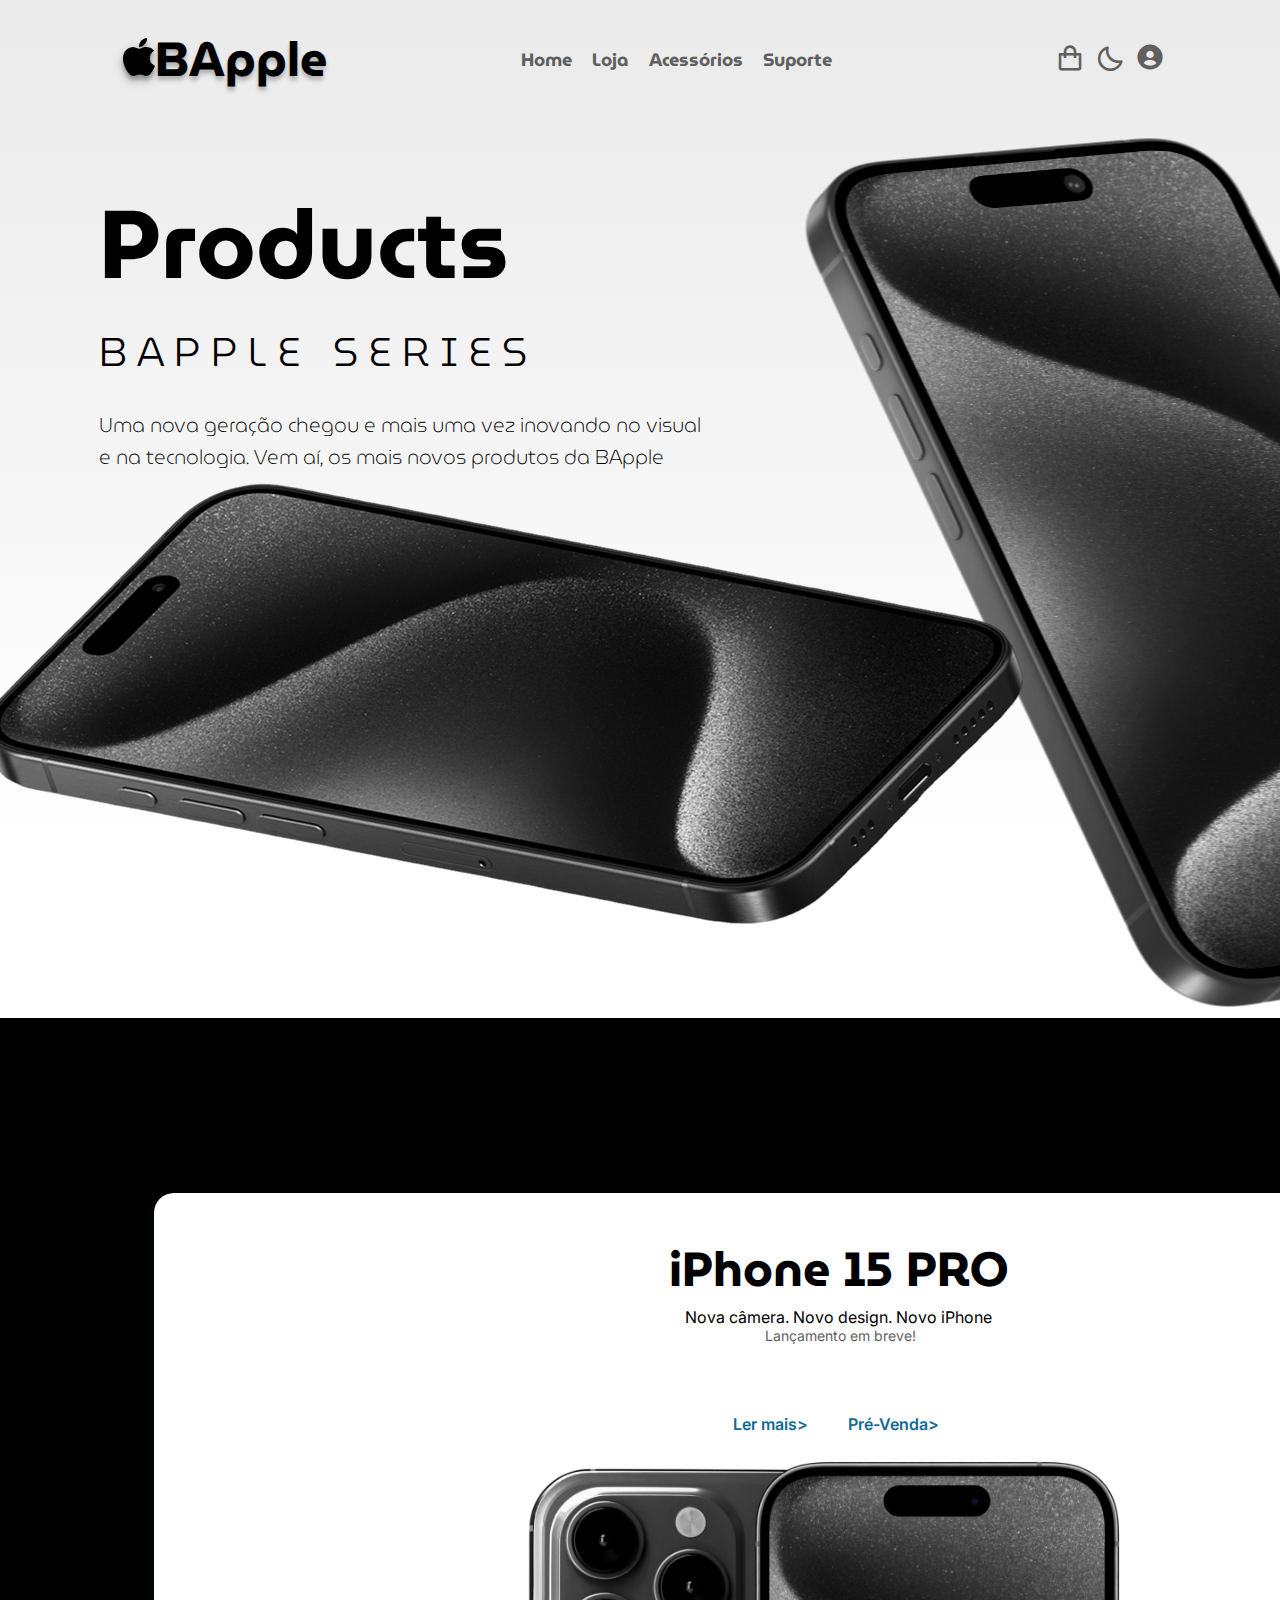
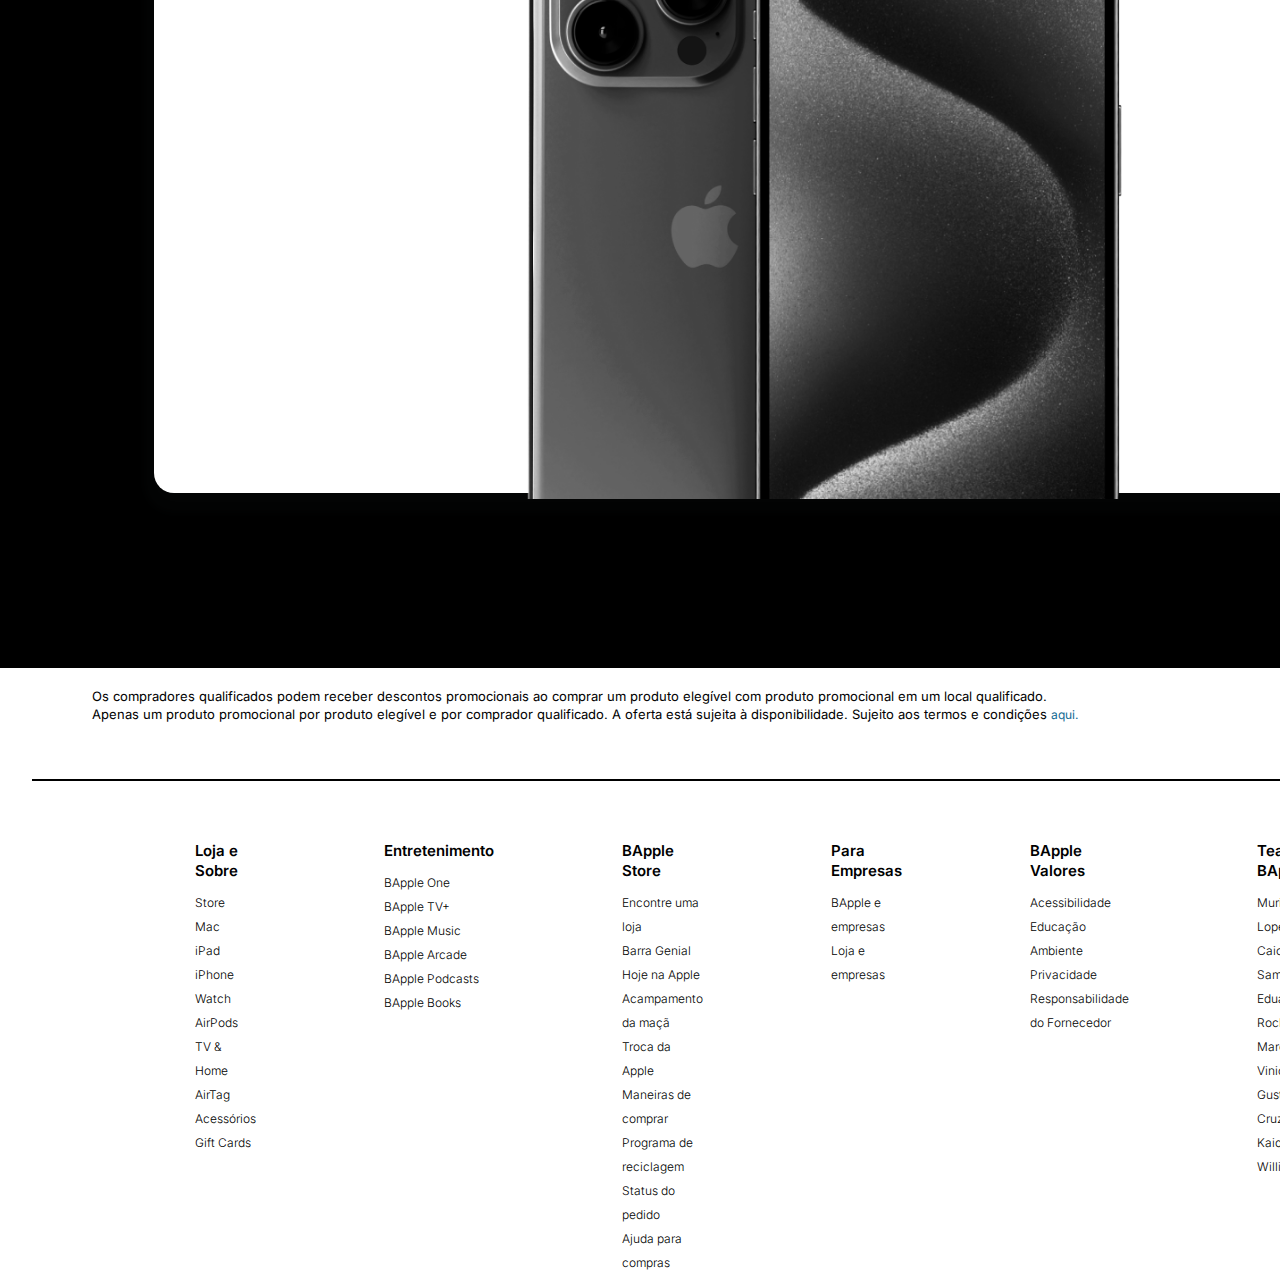
<file: index.html>
<!DOCTYPE html>
<html lang="pt-br">

<head>
    <meta charset="UTF-8">
    <meta name="viewport" content="width=device-width, initial-scale=1.0">
    <link rel="stylesheet" href="style.css">

    <link rel="preconnect" href="https://fonts.googleapis.com">
    <link rel="preconnect" href="https://fonts.gstatic.com" crossorigin>
    <link
        href="https://fonts.googleapis.com/css2?family=Inter:wght@400;500;600;700;800;900&family=MuseoModerno:wght@200;300;400;500;600;700;800;900&family=Poppins:ital,wght@0,400;0,500;0,600;0,700;0,800;0,900;1,400;1,500;1,600;1,700;1,800;1,900&family=Roboto:ital,wght@0,300;0,400;0,500;0,700;0,900;1,300;1,400;1,500;1,700;1,900&display=swap"
        rel="stylesheet">

    <link rel="stylesheet" href="https://cdn.jsdelivr.net/npm/boxicons@latest/css/boxicons.min.css">

    <link rel="stylesheet" href="https://unpkg.com/boxicons@latest/css/boxicons.min.css">

    <title>iPhone Shop</title>
</head>

<body>

    <header>
        <a href="#" class="logo"><i class='bx bxl-apple'></i>BApple</a>

        <ul class="Links">

            <li> <a href="#" class="active">Home</a></li>
            <li><a href="loja.html">Loja</a></li>
            <li><a href="#">Acessórios</a></li>
            <li><a href="#">Suporte</a></li>

        </ul>

        <div class="comprar-agora">
            <div class="bx bx-shopping-bag" id="bag-icon">
                <a href="#"></a>
            </div>

            <div class="bx bx-menu" id="menu-icon"></div>
            <div class="bx bx-moon" id="darkmode"></div>
            <button onclick="document.getElementById('id01').style.display='block'" style="width:auto;">
                <div class="bx bxs-user-circle" id="user">
                    <a href="#"></a>
                </div>
        </div>


    </header>



    <div id="id01" class="modal">

        <form class="modal-content animate" action="/action_page.php" method="post">
            <div class="imgcontainer">
                <span onclick="document.getElementById('id01').style.display='none'" class="close"
                    title="Close Modal">&times;</span>
            </div>
            <div class="titulo">
                <h1>Inicie sessão para finalizar a compra com rapidez.</h1>

                <div class="bloco">
                    <p class="titulo1">Iniciar sessão </p>
                    <input type="text" placeholder="E-mail ou número de telefone" id="login">

                    <input type="password" placeholder="Insira sua senha" id="senha">
                    <input type="submit" value="Entrar" onclick="logar(); return false">
                    <div class="linha"></div>
                </div>

            </div>

        </form>
    </div>


    <section class="hero">
        <div class="hero-text">
            <h1>Products</h1>
            <h4>B A P P L E &nbsp; S E R I E S</h4><br>
            <p>Uma nova geração chegou e mais uma vez inovando no visual e na tecnologia. Vem aí, os mais novos produtos
                da BApple</p>
        </div>

        <div class="hero-img">
            <img src="iphone1 2.png">
        </div>
        <div class="hero-img2">
            <img src="Sem Título-2.png" alt="">

        </div>

    </section>


    <section class="iphone15">
        <div class="box">
            <h1>iPhone 15 PRO</h1>
            <h2>Nova câmera. Novo design. Novo iPhone</h2>
            <h3>Lançamento em breve!</h3>
            <div class="informacao">
                <a href="#"><button>Ler mais> </button></a>
                <a href="#"><button>Pré-Venda> </button></a>
            </div>
            <img src="Iphone_Front.png" alt="">
        </div>
        <div class="release-container">
            <p>
                R E L E A S E S
            </p>
        </div>


    </section>

    <script src="script.js"></script>

    <footer>
        <div class="Footer-container">
            <p>Os compradores qualificados podem receber descontos promocionais ao comprar um produto elegível com
                produto promocional em um local qualificado.
                <br>Apenas um produto promocional por produto elegível e por comprador qualificado. A oferta está
                sujeita à disponibilidade. Sujeito aos termos e condições <span class="aqui">aqui.</span>
            </p>

            <div class="linha"></div>

        </div>

        <div class="Footer-infos">
            <div class="categoria-footer">
                <h1>Loja e Sobre</h1>
                <a href="#">Store</a>
                <a href="#">Mac</a>
                <a href="#">iPad</a>
                <a href="#">iPhone</a>
                <a href="#">Watch</a>
                <a href="#">AirPods</a>
                <a href="#">TV & Home</a>
                <a href="#">AirTag</a>
                <a href="#">Acessórios</a>
                <a href="#">Gift Cards</a>
            </div>

            <div class="categoria-footer">
                <h1>Entretenimento</h1>
                <a href="#">BApple One</a>
                <a href="#">BApple TV+</a>
                <a href="#">BApple Music</a>
                <a href="#">BApple Arcade</a>
                <a href="#">BApple Podcasts</a>
                <a href="#">BApple Books</a>
            </div>

            <div class="categoria-footer">
                <h1>BApple Store</h1>
                <a href="#">Encontre uma loja</a>
                <a href="#">Barra Genial</a>
                <a href="#">Hoje na Apple</a>
                <a href="#">Acampamento da maçã</a>
                <a href="#">Troca da Apple</a>
                <a href="#">Maneiras de comprar</a>
                <a href="#">Programa de reciclagem</a>
                <a href="#">Status do pedido</a>
                <a href="#">Ajuda para compras</a>
            </div>

            <div class="categoria-footer">
                <h1>Para Empresas</h1>
                <a href="#">BApple e empresas</a>
                <a href="#">Loja e empresas</a>
            </div>

            <div class="categoria-footer">
                <h1>BApple Valores</h1>
                <a href="#">Acessibilidade</a>
                <a href="#">Educação</a>
                <a href="#">Ambiente</a>
                <a href="#">Privacidade</a>
                <a href="#">Responsabilidade do Fornecedor</a>
            </div>

            <div class="categoria-footer">
                <h1>Team BApple</h1>
                <a href="#">Murilo Lopes</a>
                <a href="#">Caio Sampaio</a>
                <a href="#">Eduardo Rocha</a>
                <a href="#">Marcos Vinicius</a>
                <a href="#">Gustavo Cruz</a>
                <a href="#">Kaique William</a>
            </div>


        </div>
    </footer>
</body>

</html>
</file>
<file: style.css>
* {
    margin: 0;
    padding: 0;
    box-sizing: border-box;
    text-decoration: none;
    list-style: none;
    font-family: 'MuseoModerno', cursive;
}

:root {
    --text-color: #000000;
    --nav-text: #606060;
    --second-color: #fff;
    --big-font: 4.5rem;
    --p-font: 1rem;
    --textbox-color: #ffffff;
}

body {
    background: linear-gradient(0deg, #FFF 70.42%, #DFDFDF 115.64%, #E3E3E3 142.92%, #FFF 173.61%);
}

header {
    top: 0;
    right: 0;
    z-index: 1000;
    width: 100%;
    display: flex;
    align-items: center;
    justify-content: space-between;
    padding: 27px 9%;
    transition: ease all .55s;
}

.logo {
    display: flex;
    align-items: center;
    color: var(--text-color);
    width: 192px;
    height: 64px;
    top: 38px;
    left: 116px;
    flex-shrink: 0;
    text-shadow: 0px 4px 4px rgba(0, 0, 0, 0.25);
    font-family: MuseoModerno;
    font-size: 48px;
    font-style: normal;
    font-weight: 700;
    line-height: normal;
}

.logo i {
    color: var(--text-color);
    width: 40px;
    height: 50px;
    flex-shrink: 0;
    filter: drop-shadow(0px 4px 4px rgba(0, 0, 0, 0.25));
    width: 40px;
    height: 50px;
    top: 93px;
    left: 73px;
}

.Links {
    display: flex;
}

.Links a {
    font-family: MuseoModerno;
    color: var(--nav-text);
    font-size: 18px;
    font-style: normal;
    font-weight: 700;
    line-height: normal;
    margin: 0 10px;
    width: 52px;
    height: 58px;
    top: 57px;
    left: 515px;
    transition: all ease .55s;
}

.Links a:hover {
    color: var(--text-color)
}

.comprar-agora {
    display: flex;
    align-items: center;
}

.comprar-agora-responsivo {
    display: none;
}

.comprar-agora div {
    transition: all ease .55s;
    color: var(--nav-text);
}

.comprar-agora div:hover {
    color: var(--text-color);
}

#bag-icon {
    font-size: 30px;
    cursor: pointer;
    margin-left: 10px;
}

#user {
    font-size: 30px;
    cursor: pointer;
    margin-left: 10px;
}

button {
    background-color: transparent;
    border: none;
    cursor: pointer;
    width: 100%;
}

#menu-icon {
    font-size: 40px;
    cursor: pointer;
    z-index: 10001;
    margin: 15px;
    display: none;
}

#darkmode {
    font-size: 30px;
    cursor: pointer;
    margin-left: 10px;
}

section {
    padding: 11% 12%;
}

.hero {
    position: relative;
    width: 100%;
    height: 100vh;
    display: grid;
    grid-template-columns: repeat(1, 1fr);
    grid-template-rows: auto auto;
    bottom: 1px;
    right: 55px;
}

.hero-img {
    grid-column: 1/ 2;
    grid-row: 2 / 3;
    margin-left: 28%;
    margin-top: -30%;
}

.hero-img img {
    width: 950px;
    height: 898px;
    margin-left: 210px;
}

.hero-text h1 {
    font-size: 96px;
    font-weight: 700;
    font-style: normal;
    line-height: normal;
    color: var(--text-color);
    width: 25rem;
    height: 9.5rem;
    margin-top: -10vh;
}

.hero-text h4 {
    color: var(--text-color);
    font-size: 40px;
    font-style: normal;
    font-weight: 300;
    line-height: normal;
    width: 29rem;
    height: 4rem;
    top: 360px;
    left: 54px;
    width: 471px;
}

.hero-text p {
    width: 38rem;
    height: 4rem;
    top: 457px;
    left: 54px;
    font-size: 20px;
    font-style: normal;
    font-weight: 200;
    line-height: normal;
    color: var(--text-color);
}

.hero-text {

    grid-column: 1 / 2;
    grid-row: 1 / 2;
}

.hero-img2 {
    grid-column: 1 / 2;
    grid-row: 2 / 4;
    margin-top: -9.3rem;
    margin-left: -170px;
}

body.color {
    --text-color: #ffffff;
    background: linear-gradient(0deg, #000 51.7%, #353535 115.64%, #878787 142.92%, #2F2F2F 173.61%);
    --second-color: #000000;
    --textbox-color: black;
}

.iphone15 {
    background-color: var(--text-color);
    display: flex;
    align-items: center;
    justify-content: space-between;
}

.box {
    background-color: var(--textbox-color);
    width: 1400px;
    height: 900px;
    padding: 19px;
    border-radius: 20px;
    transition: all ease.55s;
    box-shadow: rgba(33, 35, 38, 0.1) 0px 10px 10px 10px;
}

.box:hover {
    transform: translateY(-5px) scale(1.1);
}

.box img {
    height: 41.40rem;
    flex-shrink: 0;
    margin-left: 22rem;
}

.box h1 {
    font-size: 48px;
    font-style: normal;
    font-weight: 700;
    line-height: normal;
    width: 339px;
    height: 76px;
    margin-left: 31rem;
    margin-top: 19px;
    color: var(--text-color)
}

.box h2 {
    font-family: Inter;
    font-size: 16px;
    font-style: normal;
    font-weight: 400;
    line-height: normal;
    margin-left: 32rem;
    color: var(--text-color);
}

.box h3 {
    color: #606060;
    font-family: Inter;
    font-size: 14px;
    font-style: normal;
    font-weight: 400;
    line-height: normal;
    margin-left: 37rem;
}

.informacao {
    display: flex;
    align-items: center;
    gap: 5%;
    margin-left: 35rem;
    margin-top: 5%;
}

.informacao button {
    color: #126993;
    font-family: Inter;
    font-size: 16px;
    font-style: normal;
    font-weight: 600;
    line-height: normal;
    background-color: transparent;
    border: none;
    cursor: pointer;
}

.informacao h5 {
    color: #126993;
    font-family: Inter;
    font-size: 16px;
    font-style: normal;
    font-weight: 600;
    line-height: normal;
}

.box p {
    font-size: 48px;
    font-style: normal;
    font-weight: 700;
    line-height: normal;
    width: 339px;
    height: 76px;
    margin-left: 31rem;
    margin-top: 19px;
    color: var(--text-color)
}

.release-container {
    margin-left: 4.4rem;
    margin-bottom: 1%;
    width: 58px;
}

.release-container p {
    font-family: MuseoModerno;
    font-size: 75px;
    font-weight: 600;
    line-height: 119px;
    color: var(--second-color);
    letter-spacing: 10px;
}

.Footer-container {
    display: flex;
    justify-content: flex-start;
    flex-wrap: wrap;
    gap: 1rem;
}

.Footer-container p {
    font-family: Inter;
    font-size: 13px;
    font-weight: 400;
    line-height: 18px;
    height: 30px;
    margin-left: 92px;
    margin-top: 19px;
    color: var(--text-color);
}

.linha {
    width: 100%;
    margin-left: 2rem;
    height: 2px;
    background-color: var(--text-color);
}

.Footer-infos {
    display: flex;
    justify-content: center;
    gap: 8rem;
    margin-top: 1%;
}

.categoria-footer a {
    font-family: Inter;
    font-size: 12px;
    font-weight: 300;
    line-height: 24px;
    background-color: transparent;
    border: none;
    color: var(--text-color);
    display: block;
}

.categoria-footer h1 {
    font-family: Inter;
    font-size: 15px;
    font-weight: 600;
    line-height: 20px;
    padding-bottom: 10px;
    color: var(--text-color);
}

.modal {
    display: none;
    position: fixed;
    z-index: 3;
    left: 0;
    top: 0;
    width: 100%;
    height: 100%;
    overflow: auto;
    background-color: rgb(0, 0, 0);
    background-color: rgba(0, 0, 0, 0.7);
    padding-top: 60px;
}

.modal-content {
    background-color: #fefefe;
    margin: auto;
    border: 1px solid #3D3D3D;
    width: 90%;
    height: 98%;
    border-radius: 20px;
}

.titulo h1 {
    position: relative;
    bottom: -20px;
    top: 70px;
}

.modal-content .titulo {
    color: #000;
    font-size: 15px;
    font-style: normal;
    font-weight: 400;
    line-height: normal;
    text-align: center;
}

.modal-content .titulo h1 {
    font-family: Inter;
}

.close {
    position: absolute;
    right: 25px;
    top: 0;
    color: #000;
    font-size: 35px;
    font-weight: bold;
}

.close:hover,
.close:focus {
    color: red;
    cursor: pointer;
}

.animate {
    -webkit-animation: animatezoom 0.8s;
    animation: animatezoom 0.8s
}

.imgcontainer {
    text-align: center;
    position: relative;
    margin-bottom: 10px;
}

.bloco {
    height: 701px;
    flex-shrink: 0;
    background-color: rgb(0, 0, 0);
    margin-top: 90px;
    border-radius: 20px;
}

.bloco .titulo1 {
    color: white;
    padding-top: 150px;
    font-family: MuseoModerno, cursive;
    font-weight: 200;
    line-height: 40px;
    font-size: 32px;
    text-align: center;
}

input {
    display: block;
    margin: 10px auto;
    width: 250px;
    height: 30px;
}

input[type=text] {
    background-color: transparent;
    color: white;
    width: 500px;
    height: 80px;
    border: 1px solid white;
    box-sizing: border-box;
    margin-top: 10px;
    border-radius: 15px;
    padding-left: 20px;
}

input[type=password] {
    background-color: transparent;
    color: white;
    width: 500px;
    height: 80px;
    border: 1px solid white;
    box-sizing: border-box;
    border-radius: 15px;
    margin-top: 20px;
    padding-left: 20px;
}

input[type=submit] {
    background-color: transparent;
    color: white;
    width: 200px;
    height: 40px;
    border: 1px solid white;
    box-sizing: border-box;
    border-radius: 20px;
    margin-top: 20px;
    font-weight: 200;
    cursor: pointer;
}

.bloco .linha {
    display: none;
    margin-left: 465px;
    margin-top: 30px;
    width: 370px;
    height: 1px;
    position: static;
    background-color: white;
}

.hero-img2 {
    margin-top: -90px;

}

.Footer-container span {
    color: #126993;
    font-family: Inter;
    font-size: 12px;
    font-style: normal;
    font-weight: 400;
    line-height: normal
}

@media only screen and (max-width: 1328px) {
    .iphone15 {
        width: 150%;
    }

    .Footer-infos {
        margin-left: 14em;
    }

    .Footer-container {
        height: 10em;
    }
}

@media only screen and (min-width: 778px) and (max-width: 900px) {


    #menu-icon {
        display: initial;


    }

    .Links {
        position: absolute;
        top: -70000px;
        left: 0;
        right: 0;
        display: flex;
        flex-direction: column;
        background: #000000;
        transition: all ease .55s;
        text-align: left;
        margin-top: -45em;
        margin-left: 5em;
        z-index: 4;
        width: 123%;
        height: 300%;

    }

    .Links a {
        color: #ffffff;
        font-size: 60px;
        font-weight: 400;
        margin: 0.8rem 1.8rem;
        display: block;
    }

    .Links.open {
        top: 100%;
    }

    .comprar-agora button {
        margin-top: 1vh;
    }

    :root {
        --cor-fundo: none;
        --second-color: #000000;
        flex-direction: row;
        overflow-x: hidden;
    }

    .iphone15 {
        background-color: var(--cor-fundo);
    }




    .comprar-agora {
        margin-left: 77.5vh;
        flex-direction: row-reverse;


    }


    .hero-text h1 {
        font-size: 13.5rem;
        margin-left: 9%;
        margin-top: 1vh;
    }

    .hero-text h4 {
        font-size: 5.6em;
        white-space: nowrap;
        margin-left: 10%;
        margin-top: 11.5vh;
    }

    .hero-text p {
        font-size: 1.25em;
        margin-left: 40%;
        margin-top: 5vh;

    }

    .hero-img img {
        width: 281%;
        height: auto;
        margin-left: -40vh;
        margin-top: 23vh;
        position: relative;
        z-index: 2;
    }

    .hero-img2 img {
        width: 157%;
        height: auto;
        margin-left: 125px;
        margin-top: 132vh;
        position: relative;
        transform: rotate(18deg);
        z-index: 1;
    }

    section {
        height: 480vh;
    }

    #bag-icon {
        display: none;
    }

    body.color {
        --second-color: #fff;
    }

    .release-container {
        margin-left: -120vh;
        margin-top: -130vh;
        display: flex;
        flex-direction: row;

    }

    .release-container p {
        display: flex;
        white-space: nowrap;
        text-align: center;
        margin-left: -100vh;

    }

    .box {
        width: 100%;
        background-color: #ffffff;
        height: 50%;
        margin-top: 115vh;
        max-width: 170%;
    }

    .box h1 {
        color: #000000;
        font-size: 6rem;
        white-space: nowrap;
        height: 30vh;
        width: 30vh;
        margin-left: 21vh;
    }

    .box h2 {
        color: #000000;
        white-space: nowrap;
        font-size: 2.1rem;
        height: 8vh;
        width: 8vh;
        margin-top: -17vh;
        margin-left: 22vh;
    }

    .box h3 {
        font-size: 1.8rem;
        white-space: nowrap;
        height: 3vh;
        width: 3vh;
        margin-top: -3vh;
        margin-left: 42vh;
    }

    .informacao {
        margin-left: 45vh;
    }

    .informacao .button {
        margin-left: 3vh;
    }

    .informacao button {

        font-size: 4.5vh;
        white-space: nowrap;

        width: 24vh;
        margin-left: -12vh;
        margin-right: 12vh;
    }

    .box img {
        margin-left: auto;
        width: 68rem;
        height: 101.5rem;
    }

    .Footer-container {
        margin: 0;
        margin-top: -40vh;
        height: 240%;
        width: 60rem;
    }

    .Footer-container p {

        width: 3000em;
        height: 240%;
        font-size: 2.8vh;
        line-height: 4vh;
    }

    .Footer-infos {
        width: 70rem;
        gap: 2rem;
        margin: 3vh;
        margin-left: -3vh;
    }

    .linha {
        margin-right: -20rem;
        margin-left: 4rem;
        height: 2px;
        background-color: var(--text-color);
    }
}

@media only screen and (min-width: 750px) and (max-width: 777px) {
    #menu-icon {
        display: initial;


    }

    .Links {
        position: absolute;
        top: -70000px;
        left: 0;
        right: 0;
        display: flex;
        flex-direction: column;
        background: #000000;
        transition: all ease .55s;
        text-align: left;
        margin-top: -45em;
        margin-left: 5em;
        z-index: 4;
        width: 130%;
        height: 500%;
    }

    .Links a {
        color: #ffffff;
        font-size: 60px;
        font-weight: 400;
        margin: 0.8rem 1.8rem;
        display: block;
    }

    .Links.open {
        top: 100%;
    }

    .comprar-agora button {
        margin-top: 1vh;
    }

    :root {
        --cor-fundo: none;
        --second-color: #000000;
        flex-direction: row;
        overflow-x: hidden;
    }

    .iphone15 {
        background-color: var(--cor-fundo);
    }

    .comprar-agora {
        margin-left: 77.5vh;
        flex-direction: row-reverse;

    }

    .bloco {
        height: 800px;
    }

    .bloco .titulo1 {
        font-size: 35px;
    }

    input[type=text] {
        height: 82px;
        font-size: 16px;
    }

    input[type=password] {
        height: 82px;
        font-size: 16px;
    }

    input[type=submit] {
        width: 210px;
        height: 45px;
        font-size: 16px;
    }

    .hero-text h1 {
        font-size: 13.5rem;
        margin-left: 9%;
        margin-top: 1vh;
    }

    .hero-text h4 {
        font-size: 5.6em;
        white-space: nowrap;
        margin-left: 10%;
        margin-top: 11.5vh;
    }

    .hero-text p {
        font-size: 1.25em;

        margin-left: 40%;
        margin-top: 5vh;

    }

    .hero-img img {
        width: 281%;
        height: auto;
        margin-left: -40vh;
        margin-top: 23vh;
        position: relative;
        z-index: 2;
    }

    .hero-img2 img {
        width: 157%;
        height: auto;
        margin-left: 125px;
        margin-top: 132vh;
        position: relative;
        transform: rotate(18deg);
        z-index: 1;
    }

    section {
        height: 480vh;
    }

    #bag-icon {
        display: none;

    }

    body.color {
        --second-color: #fff;
    }

    .release-container {
        margin-left: -120vh;
        margin-top: -130vh;
        display: flex;
        flex-direction: row;

    }

    .release-container p {
        display: flex;
        white-space: nowrap;
        text-align: center;
        margin-left: -85vh;

    }

    .box {
        width: 105%;
        background-color: #ffffff;
        height: 50%;
        margin-top: 115vh;
        max-width: 170%;
    }

    .box h1 {
        color: #000000;
        font-size: 6rem;
        white-space: nowrap;
        height: 30vh;
        width: 30vh;
        margin-left: 21vh;
    }

    .box h2 {
        color: #000000;
        white-space: nowrap;
        font-size: 2.1rem;
        height: 8vh;
        width: 8vh;
        margin-top: -17vh;
        margin-left: 22vh;
    }

    .box h3 {
        font-size: 1.8rem;
        white-space: nowrap;
        height: 3vh;
        width: 3vh;
        margin-top: -3vh;
        margin-left: 42vh;
    }

    .informacao {
        margin-left: 45vh;
    }

    .informacao .button {
        margin-left: 3vh;
    }

    .informacao button {

        font-size: 4.5vh;
        white-space: nowrap;

        width: 24vh;
        margin-left: -12vh;
        margin-right: 12vh;
    }

    .box img {
        margin-left: auto;
        width: 68rem;
        height: 101.5rem;
    }

    .Footer-container {
        margin: 0;
        margin-top: -40vh;
        height: 240%;
        width: 60rem;
    }

    .Footer-container p {

        width: 3000em;
        height: 240%;
        font-size: 2.8vh;
        line-height: 4vh;
    }

    .Footer-infos {
        width: 70rem;
        gap: 2rem;
        margin: 3vh;
        margin-left: -3vh;
    }

    .linha {
        margin-right: -20rem;
        margin-left: 4rem;
        height: 2px;
        background-color: var(--text-color);
    }
}

@media only screen and (min-width: 720px) and (max-width: 749px) {
    #menu-icon {
        display: initial;


    }

    .Links {
        position: absolute;
        top: -70000px;
        left: 0;
        right: 0;
        display: flex;
        flex-direction: column;
        background: #000000;
        transition: all ease .55s;
        text-align: left;
        margin-top: -45em;
        margin-left: 5em;
        z-index: 4;
        width: 140%;
        height: 500%;
    }

    .Links a {
        color: #ffffff;
        font-size: 60px;
        font-weight: 400;
        margin: 0.8rem 1.8rem;
        display: block;
    }

    .Links.open {
        top: 100%;
    }

    .comprar-agora button {
        margin-top: 1vh;

    }

    :root {
        --cor-fundo: none;
        --second-color: #000000;
        flex-direction: row;
        overflow-x: hidden;
    }

    .iphone15 {
        background-color: var(--cor-fundo);
    }

    .comprar-agora {
        margin-left: 77.5vh;

        flex-direction: row-reverse;


    }

    .bloco {
        height: 805px;
    }

    .bloco .titulo1 {
        font-size: 38px;
    }

    input[type=text] {
        height: 82px;
        font-size: 18px;
    }

    input[type=password] {
        height: 82px;
        font-size: 18px;
    }

    input[type=submit] {
        width: 210px;
        height: 45px;
        font-size: 18px;
    }

    .hero-text h1 {
        font-size: 13.5rem;

        margin-left: 9%;
        margin-top: 1vh;
    }

    .hero-text h4 {
        font-size: 5.6em;

        white-space: nowrap;
        margin-left: 10%;
        margin-top: 11.5vh;
    }

    .hero-text p {
        font-size: 1.25em;
        margin-left: 40%;
        margin-top: 5vh;

    }

    .hero-img img {
        width: 281%;
        height: auto;
        margin-left: -40vh;
        margin-top: 23vh;
        position: relative;
        z-index: 2;
    }

    .hero-img2 img {
        width: 157%;
        height: auto;
        margin-left: 125px;
        margin-top: 132vh;
        position: relative;
        transform: rotate(18deg);
        z-index: 1;
    }

    section {
        height: 480vh;
    }

    #bag-icon {
        display: none;

    }

    body.color {
        --second-color: #fff;
    }

    .release-container {
        margin-left: -120vh;
        margin-top: -130vh;
        display: flex;
        flex-direction: row;

    }

    .release-container p {
        display: flex;
        white-space: nowrap;
        text-align: center;
        margin-left: -80vh;

    }

    .box {
        width: 110%;
        background-color: #ffffff;
        height: 50%;
        margin-top: 115vh;
        max-width: 170%;
    }

    .box h1 {
        color: #000000;
        font-size: 6rem;
        white-space: nowrap;
        height: 30vh;
        width: 30vh;
        margin-left: 21vh;
    }

    .box h2 {
        color: #000000;
        white-space: nowrap;
        font-size: 2.1rem;
        height: 8vh;
        width: 8vh;
        margin-top: -17vh;
        margin-left: 22vh;
    }

    .box h3 {
        font-size: 1.8rem;
        white-space: nowrap;
        height: 3vh;
        width: 3vh;
        margin-top: -3vh;
        margin-left: 42vh;
    }

    .informacao {
        margin-left: 45vh;
    }

    .informacao .button {
        margin-left: 3vh;
    }

    .informacao button {

        font-size: 4.5vh;
        white-space: nowrap;

        width: 24vh;
        margin-left: -12vh;
        margin-right: 12vh;
    }

    .box img {
        margin-left: auto;
        width: 68rem;
        height: 101.5rem;
    }

    .Footer-container {
        margin: 0;
        margin-top: -40vh;
        height: 240%;
        width: 60rem;
    }

    .Footer-container p {

        width: 3000em;
        height: 240%;
        font-size: 2.8vh;
        line-height: 4vh;
    }

    .Footer-infos {
        width: 70rem;
        gap: 2rem;
        margin: 3vh;
        margin-left: -3vh;
    }

    .linha {
        margin-right: -20rem;
        margin-left: 4rem;
        height: 2px;
        background-color: var(--text-color);
    }
}

@media only screen and (min-width: 700px) and (max-width: 719px) {
    #menu-icon {
        display: initial;


    }

    .Links {
        position: absolute;
        top: -70000px;
        left: 0;
        right: 0;
        display: flex;
        flex-direction: column;
        background: #000000;
        transition: all ease .55s;
        text-align: left;
        margin-top: -45em;
        margin-left: 5em;
        z-index: 4;
        width: 145%;
        height: 600%;

    }

    .Links a {
        color: #ffffff;
        font-size: 65px;
        font-weight: 400;
        margin: 0.8rem 1.8rem;
        display: block;
    }

    .Links.open {
        top: 100%;
    }

    .comprar-agora button {
        margin-top: 1vh;

    }

    :root {
        --cor-fundo: none;
        --second-color: #000000;
        flex-direction: row;
        overflow-x: hidden;
    }

    .iphone15 {
        background-color: var(--cor-fundo);
    }

    .comprar-agora {
        margin-left: 77.5vh;
        flex-direction: row-reverse;


    }


    .bloco {
        height: 808px;
    }

    .bloco .titulo1 {
        font-size: 41px;
    }

    input[type=text] {
        height: 84px;
        font-size: 20px;
    }

    input[type=password] {
        height: 84px;
        font-size: 20px;
    }

    input[type=submit] {
        width: 212px;
        height: 47px;
        font-size: 20px;
    }

    .hero-text h1 {
        font-size: 13.5rem;
        margin-left: 9%;
        margin-top: 1vh;
    }

    .hero-text h4 {
        font-size: 5.6em;
        white-space: nowrap;
        margin-left: 10%;
        margin-top: 11.5vh;
    }

    .hero-text p {
        font-size: 1.25em;
        margin-left: 40%;
        margin-top: 5vh;

    }

    .hero-img img {
        width: 281%;
        height: auto;
        margin-left: -40vh;
        margin-top: 23vh;
        position: relative;
        z-index: 2;
    }

    .hero-img2 img {
        width: 157%;
        height: auto;
        margin-left: 125px;
        margin-top: 132vh;
        position: relative;
        transform: rotate(18deg);
        z-index: 1;
    }

    section {
        height: 480vh;
    }

    #bag-icon {
        display: none;
    }

    body.color {
        --second-color: #fff;
    }

    .release-container {
        margin-left: -120vh;
        margin-top: -130vh;
        display: flex;
        flex-direction: row;

    }

    .release-container p {
        display: flex;
        white-space: nowrap;
        text-align: center;
        margin-left: -75vh;

    }

    .box {
        width: 115%;
        background-color: #ffffff;
        height: 50%;
        margin-top: 115vh;
        max-width: 190%;
    }

    .box h1 {
        color: #000000;
        font-size: 6rem;
        white-space: nowrap;
        height: 30vh;
        width: 30vh;
        margin-left: 21vh;
    }

    .box h2 {
        color: #000000;
        white-space: nowrap;
        font-size: 2.1rem;
        height: 8vh;
        width: 8vh;
        margin-top: -17vh;
        margin-left: 22vh;
    }

    .box h3 {
        font-size: 1.8rem;
        white-space: nowrap;
        height: 3vh;
        width: 3vh;
        margin-top: -3vh;
        margin-left: 42vh;
    }

    .informacao {
        margin-left: 45vh;
    }

    .informacao .button {
        margin-left: 3vh;
    }

    .informacao button {

        font-size: 4.5vh;
        white-space: nowrap;

        width: 24vh;
        margin-left: -12vh;
        margin-right: 12vh;
    }

    .box img {
        margin-left: auto;
        width: 68rem;
        height: 101.5rem;
    }

    .Footer-container {
        margin: 0;
        margin-top: -40vh;
        height: 240%;
        width: 60rem;
    }

    .Footer-container p {

        width: 3000em;
        height: 240%;
        font-size: 2.8vh;
        line-height: 4vh;
    }

    .Footer-infos {
        width: 70rem;
        gap: 2rem;
        margin: 3vh;
        margin-left: -3vh;
    }

    .linha {
        margin-right: -20rem;
        margin-left: 4rem;
        height: 2px;
        background-color: var(--text-color);
    }
}

@media only screen and (min-width: 675px) and (max-width: 699px) {
    #menu-icon {
        display: initial;


    }

    .Links {
        position: absolute;
        top: -70000px;
        left: 0;
        right: 0;
        display: flex;
        flex-direction: column;
        background: #000000;
        transition: all ease .55s;
        text-align: left;
        margin-top: -45em;
        margin-left: 5em;
        z-index: 4;
        width: 155%;
        height: 600%;
    }

    .Links a {
        color: #ffffff;
        font-size: 65px;
        font-weight: 400;
        margin: 0.8rem 1.8rem;
        display: block;
    }

    .Links.open {
        top: 100%;
    }

    .comprar-agora button {
        margin-top: 1vh;
    }

    :root {
        --cor-fundo: none;
        --second-color: #000000;
        flex-direction: row;
        overflow-x: hidden;
    }

    .iphone15 {
        background-color: var(--cor-fundo);
    }

    .comprar-agora {
        margin-left: 77.5vh;
        flex-direction: row-reverse;


    }

    .modal-content .titulo {
        font-size: 17px;
    }

    .bloco {
        height: 810px;
    }

    .bloco .titulo1 {
        font-size: 44px;
    }

    input[type=text] {
        height: 86px;
        font-size: 22px;
    }

    input[type=password] {
        height: 86px;
        font-size: 22px;
    }

    input[type=submit] {
        width: 214px;
        height: 49px;
        font-size: 22px;
    }

    .hero-text h1 {
        font-size: 13.5rem;
        margin-left: 9%;
        margin-top: 1vh;
    }

    .hero-text h4 {
        font-size: 5.6em;
        white-space: nowrap;
        margin-left: 10%;
        margin-top: 11.5vh;
    }

    .hero-text p {
        font-size: 1.25em;
        margin-left: 40%;
        margin-top: 5vh;

    }

    .hero-img img {
        width: 281%;
        height: auto;
        margin-left: -40vh;
        margin-top: 23vh;
        position: relative;
        z-index: 2;
    }

    .hero-img2 img {
        width: 157%;
        height: auto;
        margin-left: 125px;
        margin-top: 132vh;
        position: relative;
        transform: rotate(18deg);
        z-index: 1;
    }

    section {
        height: 480vh;
    }

    #bag-icon {
        display: none;
    }

    body.color {
        --second-color: #fff;
    }

    .release-container {
        margin-left: -120vh;
        margin-top: -130vh;
        display: flex;
        flex-direction: row;

    }

    .release-container p {
        display: flex;
        white-space: nowrap;
        text-align: center;
        margin-left: -70vh;

    }

    .box {
        width: 120%;
        background-color: #ffffff;
        height: 50%;
        margin-top: 115vh;
        max-width: 190%;
    }

    .box h1 {
        color: #000000;
        font-size: 6rem;
        white-space: nowrap;
        height: 30vh;
        width: 30vh;
        margin-left: 21vh;
    }

    .box h2 {
        color: #000000;
        white-space: nowrap;
        font-size: 2.1rem;
        height: 8vh;
        width: 8vh;
        margin-top: -17vh;
        margin-left: 22vh;
    }

    .box h3 {
        font-size: 1.8rem;
        white-space: nowrap;
        height: 3vh;
        width: 3vh;
        margin-top: -3vh;
        margin-left: 42vh;
    }

    .informacao {
        margin-left: 45vh;
    }

    .informacao .button {
        margin-left: 3vh;
    }

    .informacao button {

        font-size: 4.5vh;
        white-space: nowrap;

        width: 24vh;
        margin-left: -12vh;
        margin-right: 12vh;
    }

    .box img {
        margin-left: auto;
        width: 68rem;
        height: 101.5rem;
    }

    .Footer-container {
        margin: 0;
        margin-top: -40vh;
        height: 240%;
        width: 60rem;
    }

    .Footer-container p {

        width: 3000em;
        height: 240%;
        font-size: 2.8vh;
        line-height: 4vh;
    }

    .Footer-infos {
        width: 70rem;
        gap: 2rem;
        margin: 3vh;
        margin-left: -3vh;
    }

    .linha {
        margin-right: -20rem;
        margin-left: 4rem;
        height: 2px;
        background-color: var(--text-color);
    }
}

@media only screen and (min-width: 622px) and (max-width: 674px) {

    #menu-icon {
        display: initial;


    }

    .Links {
        position: absolute;
        top: -70000px;
        left: 0;
        right: 0;
        display: flex;
        flex-direction: column;
        background: #000000;
        transition: all ease .55s;
        text-align: left;
        margin-top: -45em;
        margin-left: 5em;
        z-index: 4;
        width: 160%;
        height: 600%;
    }

    .Links a {
        color: #ffffff;
        font-size: 70px;
        font-weight: 400;
        margin: 0.8rem 1.8rem;
        display: block;
    }

    .Links.open {
        top: 100%;
    }

    .comprar-agora button {
        margin-top: 1vh;
    }

    :root {
        --cor-fundo: none;
        --second-color: #000000;
        flex-direction: row;
        overflow-x: hidden;
    }

    .iphone15 {
        background-color: var(--cor-fundo);
    }

    .comprar-agora {
        margin-left: 77.5vh;
        flex-direction: row-reverse;


    }

    .modal-content .titulo {
        font-size: 19px;
    }

    .bloco {
        height: 810px;
    }

    .bloco .titulo1 {
        font-size: 47px;
    }

    input[type=text] {
        height: 88px;
        font-size: 24px;
    }

    input[type=password] {
        height: 88px;
        font-size: 24px;
    }

    input[type=submit] {
        width: 216px;
        height: 51px;
        font-size: 24px;
    }

    .hero-text h1 {
        font-size: 13.5rem;
        margin-left: 9%;
        margin-top: 1vh;
    }

    .hero-text h4 {
        font-size: 5.6em;
        white-space: nowrap;
        margin-left: 10%;
        margin-top: 11.5vh;
    }

    .hero-text p {
        font-size: 1.25em;
        margin-left: 40%;
        margin-top: 5vh;

    }

    .hero-img img {
        width: 281%;
        height: auto;
        margin-left: -40vh;
        margin-top: 23vh;
        position: relative;
        z-index: 2;
    }

    .hero-img2 img {
        width: 157%;
        height: auto;
        margin-left: 125px;
        margin-top: 132vh;
        position: relative;
        transform: rotate(18deg);
        z-index: 1;
    }

    section {
        height: 480vh;
    }

    #bag-icon {
        display: none;
    }

    body.color {
        --second-color: #fff;
    }

    .release-container {
        margin-left: -120vh;
        margin-top: -130vh;
        display: flex;
        flex-direction: row;

    }

    .release-container p {
        display: flex;
        white-space: nowrap;
        text-align: center;
        margin-left: -60vh;

    }

    .box {
        width: 125%;
        background-color: #ffffff;
        height: 50%;
        margin-top: 115vh;
        max-width: 210%;
    }

    .box h1 {
        color: #000000;
        font-size: 6rem;
        white-space: nowrap;
        height: 30vh;
        width: 30vh;
        margin-left: 21vh;
    }

    .box h2 {
        color: #000000;
        white-space: nowrap;
        font-size: 2.1rem;
        height: 8vh;
        width: 8vh;
        margin-top: -17vh;
        margin-left: 22vh;
    }

    .box h3 {
        font-size: 1.8rem;
        white-space: nowrap;
        height: 3vh;
        width: 3vh;
        margin-top: -3vh;
        margin-left: 42vh;
    }

    .informacao {
        margin-left: 45vh;
    }

    .informacao .button {
        margin-left: 3vh;
    }

    .informacao button {

        font-size: 4.5vh;
        white-space: nowrap;

        width: 24vh;
        margin-left: -12vh;
        margin-right: 12vh;
    }

    .box img {
        margin-left: auto;
        width: 68rem;
        height: 104.5rem;
    }

    .Footer-container {
        margin: 0;
        margin-top: -40vh;
        height: 240%;
        width: 60rem;
    }

    .Footer-container p {

        width: 3000em;
        height: 240%;
        font-size: 2.8vh;
        line-height: 4vh;
    }

    .Footer-infos {
        width: 70rem;
        gap: 2rem;
        margin: 3vh;
        margin-left: -3vh;
    }

    .linha {
        margin-right: -20rem;
        margin-left: 4rem;
        height: 2px;
        background-color: var(--text-color);
    }
}

@media only screen and (min-width: 571px) and (max-width: 621px) {

    #menu-icon {
        display: initial;


    }

    .Links {
        position: absolute;
        top: -70000px;
        left: 0;
        right: 0;
        display: flex;
        flex-direction: column;
        background: #000000;
        transition: all ease .55s;
        text-align: left;
        margin-top: -45em;
        margin-left: 5em;
        z-index: 4;
        width: 170%;
        height: 600%;
    }

    .Links a {
        color: #ffffff;
        font-size: 70px;
        font-weight: 400;
        margin: 0.8rem 1.8rem;
        display: block;
    }

    .Links.open {
        top: 100%;
    }

    .comprar-agora button {
        margin-top: 1vh;
    }

    :root {
        --cor-fundo: none;
        --second-color: #000000;
        flex-direction: row;
        overflow-x: hidden;
    }

    .iphone15 {
        background-color: var(--cor-fundo);
    }

    .comprar-agora {
        margin-left: 77.5vh;
        flex-direction: row-reverse;


    }

    .modal-content .titulo {
        font-size: 21px;
    }

    .bloco {
        height: 813px;
    }

    .bloco .titulo1 {
        font-size: 50px;
    }

    input[type=text] {
        height: 90px;
        font-size: 26px;
    }

    input[type=password] {
        height: 90px;
        font-size: 26px;
    }

    input[type=submit] {
        width: 218px;
        height: 53px;
        font-size: 26px;
    }


    .hero-text h1 {
        font-size: 13.5rem;
        margin-left: 9%;
        margin-top: 1vh;
    }

    .hero-text h4 {
        font-size: 5.6em;
        white-space: nowrap;
        margin-left: 10%;
        margin-top: 11.5vh;
    }

    .hero-text p {
        font-size: 1.25em;
        margin-left: 40%;
        margin-top: 5vh;

    }

    .hero-img img {
        width: 281%;
        height: auto;
        margin-left: -40vh;
        margin-top: 23vh;
        position: relative;
        z-index: 2;
    }

    .hero-img2 img {
        width: 157%;
        height: auto;
        margin-left: 125px;
        margin-top: 132vh;
        position: relative;
        transform: rotate(18deg);
        z-index: 1;
    }

    section {
        height: 480vh;
    }

    #bag-icon {
        display: none;
    }

    body.color {
        --second-color: #fff;
    }

    .release-container {
        margin-left: -120vh;
        margin-top: -130vh;
        display: flex;
        flex-direction: row;

    }

    .release-container p {
        display: flex;
        white-space: nowrap;
        text-align: center;
        margin-left: -50vh;

    }

    .box {
        width: 130%;
        background-color: #ffffff;
        height: 50%;
        margin-top: 115vh;
        max-width: 230%;
    }

    .box h1 {
        color: #000000;
        font-size: 6rem;
        white-space: nowrap;
        height: 30vh;
        width: 30vh;
        margin-left: 21vh;
    }

    .box h2 {
        color: #000000;
        white-space: nowrap;
        font-size: 2.1rem;
        height: 8vh;
        width: 8vh;
        margin-top: -17vh;
        margin-left: 22vh;
    }

    .box h3 {
        font-size: 1.8rem;
        white-space: nowrap;
        height: 3vh;
        width: 3vh;
        margin-top: -3vh;
        margin-left: 42vh;
    }

    .informacao {
        margin-left: 45vh;
    }

    .informacao .button {
        margin-left: 3vh;
    }

    .informacao button {

        font-size: 4.5vh;
        white-space: nowrap;

        width: 24vh;
        margin-left: -12vh;
        margin-right: 12vh;
    }

    .box img {
        margin-left: auto;
        width: 68rem;
        height: 104.5rem;
    }

    .Footer-container {
        margin: 0;
        margin-top: -40vh;
        height: 240%;
        width: 60rem;
    }

    .Footer-container p {

        width: 3000em;
        height: 240%;
        font-size: 2.8vh;
        line-height: 4vh;
    }

    .Footer-infos {
        width: 70rem;
        gap: 2rem;
        margin: 3vh;
        margin-left: -3vh;
    }

    .linha {
        margin-right: -20rem;
        margin-left: 4rem;
        height: 2px;
        background-color: var(--text-color);
    }
}

@media only screen and (min-width: 550px) and (max-width: 570px) {

    #menu-icon {
        display: initial;


    }

    .Links {
        position: absolute;
        top: -70000px;
        left: 0;
        right: 0;
        display: flex;
        flex-direction: column;
        background: #000000;
        transition: all ease .55s;
        text-align: left;
        margin-top: -45em;
        margin-left: 5em;
        z-index: 4;
        width: 180%;
        height: 600%;

    }

    .Links a {
        color: #ffffff;
        font-size: 70px;
        font-weight: 400;
        margin: 0.8rem 1.8rem;
        display: block;
    }

    .Links.open {
        top: 100%;
    }

    .comprar-agora button {
        margin-top: 1vh;
    }

    :root {
        --cor-fundo: none;
        --second-color: #000000;
        flex-direction: row;
        overflow-x: hidden;
    }

    .iphone15 {
        background-color: var(--cor-fundo);
    }

    .comprar-agora {
        margin-left: 77.5vh;
        flex-direction: row-reverse;


    }

    .modal-content .titulo {
        font-size: 23px;
    }

    .bloco {
        height: 815px;
    }

    .bloco .titulo1 {
        font-size: 53px;
    }

    input[type=text] {
        height: 92px;
        font-size: 28px;
    }

    input[type=password] {
        height: 92px;
        font-size: 28px;
    }

    input[type=submit] {
        width: 220px;
        height: 55px;
        font-size: 28px;
    }

    .hero-text h1 {
        font-size: 13.5rem;
        margin-left: 9%;
        margin-top: 1vh;
    }

    .hero-text h4 {
        font-size: 5.6em;
        white-space: nowrap;
        margin-left: 10%;
        margin-top: 11.5vh;
    }

    .hero-text p {
        font-size: 1.25em;
        margin-left: 40%;
        margin-top: 5vh;

    }

    .hero-img img {
        width: 281%;
        height: auto;
        margin-left: -40vh;
        margin-top: 23vh;
        position: relative;
        z-index: 2;
    }

    .hero-img2 img {
        width: 157%;
        height: auto;
        margin-left: 125px;
        margin-top: 132vh;
        position: relative;
        transform: rotate(18deg);
        z-index: 1;
    }

    section {
        height: 480vh;
    }

    #bag-icon {
        display: none;
    }

    body.color {
        --second-color: #fff;
    }

    .release-container {
        margin-left: -120vh;
        margin-top: -130vh;
        display: flex;
        flex-direction: row;

    }

    .release-container p {
        display: flex;
        white-space: nowrap;
        text-align: center;
        margin-left: -55vh;

    }

    .box {
        width: 140%;
        background-color: #ffffff;
        height: 50%;
        margin-top: 115vh;
        max-width: 230%;
    }

    .box h1 {
        color: #000000;
        font-size: 6rem;
        white-space: nowrap;
        height: 30vh;
        width: 30vh;
        margin-left: 21vh;
    }

    .box h2 {
        color: #000000;
        white-space: nowrap;
        font-size: 2.1rem;
        height: 8vh;
        width: 8vh;
        margin-top: -17vh;
        margin-left: 22vh;
    }

    .box h3 {
        font-size: 1.8rem;
        white-space: nowrap;
        height: 3vh;
        width: 3vh;
        margin-top: -3vh;
        margin-left: 42vh;
    }

    .informacao {
        margin-left: 45vh;
    }

    .informacao .button {
        margin-left: 3vh;
    }

    .informacao button {

        font-size: 4.5vh;
        white-space: nowrap;

        width: 24vh;
        margin-left: -12vh;
        margin-right: 12vh;
    }

    .box img {
        margin-left: auto;
        width: 68rem;
        height: 104.5rem;
    }

    .Footer-container {
        margin: 0;
        margin-top: -40vh;
        height: 240%;
        width: 60rem;
    }

    .Footer-container p {

        width: 3000em;
        height: 240%;
        font-size: 2.8vh;
        line-height: 4vh;
    }

    .Footer-infos {
        width: 70rem;
        gap: 2rem;
        margin: 3vh;
        margin-left: -3vh;
    }

    .linha {
        margin-right: -20rem;
        margin-left: 4rem;
        height: 2px;
        background-color: var(--text-color);
    }
}

@media only screen and (min-width: 500px) and (max-width: 549px) {
    #menu-icon {
        display: initial;


    }

    .Links {
        position: absolute;
        top: -70000px;
        left: 0;
        right: 0;
        display: flex;
        flex-direction: column;
        background: #000000;
        transition: all ease .55s;
        text-align: left;
        margin-top: -45em;
        margin-left: 3em;
        z-index: 4;
        width: 195%;
        height: 600%;
    }

    .Links a {
        color: #ffffff;
        font-size: 75px;
        font-weight: 400;
        margin: 0.8rem 1.8rem;
        display: block;
    }

    .Links.open {
        top: 100%;
    }

    .comprar-agora button {
        margin-top: 1vh;
    }

    :root {
        --cor-fundo: none;
        --second-color: #000000;
        flex-direction: row;
        overflow-x: hidden;
    }

    .iphone15 {
        background-color: var(--cor-fundo);
    }

    .comprar-agora {
        margin-left: 77.5vh;
        flex-direction: row-reverse;


    }

    .modal-content .titulo {
        font-size: 25px;
    }

    .bloco {
        height: 817px;
    }

    .bloco .titulo1 {
        font-size: 56px;
    }

    input[type=text] {
        height: 94px;
        font-size: 30px;
    }

    input[type=password] {
        height: 94px;
        font-size: 30px;
    }

    input[type=submit] {
        width: 222px;
        height: 57px;
        font-size: 30px;
    }



    .hero-text h1 {
        font-size: 13.5rem;
        margin-left: 9%;
        margin-top: 1vh;
    }

    .hero-text h4 {
        font-size: 5.6em;
        white-space: nowrap;
        margin-left: 10%;
        margin-top: 11.5vh;
    }

    .hero-text p {
        font-size: 1.25em;
        margin-left: 40%;
        margin-top: 5vh;

    }

    .hero-img img {
        width: 281%;
        height: auto;
        margin-left: -40vh;
        margin-top: 23vh;
        position: relative;
        z-index: 2;
    }

    .hero-img2 img {
        width: 157%;
        height: auto;
        margin-left: 125px;
        margin-top: 132vh;
        position: relative;
        transform: rotate(18deg);
        z-index: 1;
    }

    section {
        height: 480vh;
    }

    #bag-icon {
        display: none;
    }

    body.color {
        --second-color: #fff;
    }

    .release-container {
        margin-left: -120vh;
        margin-top: -130vh;
        display: flex;
        flex-direction: row;

    }

    .release-container p {
        display: flex;
        white-space: nowrap;
        text-align: center;
        margin-left: -45vh;

    }

    .box {
        width: 160%;
        background-color: #ffffff;
        height: 50%;
        margin-top: 115vh;
        max-width: 260%;
    }

    .box h1 {
        color: #000000;
        font-size: 6rem;
        white-space: nowrap;
        height: 30vh;
        width: 30vh;
        margin-left: 21vh;
    }

    .box h2 {
        color: #000000;
        white-space: nowrap;
        font-size: 2.1rem;
        height: 8vh;
        width: 8vh;
        margin-top: -17vh;
        margin-left: 22vh;
    }

    .box h3 {
        font-size: 1.8rem;
        white-space: nowrap;
        height: 3vh;
        width: 3vh;
        margin-top: -3vh;
        margin-left: 42vh;
    }

    .informacao {
        margin-left: 45vh;
    }

    .informacao .button {
        margin-left: 3vh;
    }

    .informacao button {

        font-size: 4.5vh;
        white-space: nowrap;

        width: 24vh;
        margin-left: -12vh;
        margin-right: 12vh;
    }

    .box img {
        margin-left: auto;
        width: 68rem;
        height: 104.5rem;
    }

    .Footer-container {
        margin: 0;
        margin-top: -40vh;
        height: 240%;
        width: 60rem;
    }

    .Footer-container p {

        width: 3000em;
        height: 240%;
        font-size: 2.8vh;
        line-height: 4vh;
    }

    .Footer-infos {
        width: 70rem;
        gap: 2rem;
        margin: 3vh;
        margin-left: -3vh;
    }

    .linha {
        margin-right: -20rem;
        margin-left: 4rem;
        height: 2px;
        background-color: var(--text-color);
    }
}

@media only screen and (min-width: 450px) and (max-width: 499px) {
    #menu-icon {
        display: initial;


    }

    .Links {
        position: absolute;
        top: -70000px;
        left: 0;
        right: 0;
        display: flex;
        flex-direction: column;
        background: #000000;
        transition: all ease .55s;
        text-align: left;
        margin-top: -45em;
        margin-left: 3em;
        z-index: 4;
        width: 210%;
        height: 600%;

    }

    .Links a {
        color: #ffffff;
        font-size: 75px;
        font-weight: 400;
        margin: 0.8rem 1.8rem;
        display: block;
    }

    .Links.open {
        top: 100%;
    }

    .comprar-agora button {
        margin-top: 1vh;
    }

    :root {
        --cor-fundo: none;
        --second-color: #000000;
        flex-direction: row;
        overflow-x: hidden;
    }

    .iphone15 {
        background-color: var(--cor-fundo);
    }

    .comprar-agora {
        margin-left: 77.5vh;
        flex-direction: row-reverse;


    }

    .modal-content .titulo {
        font-size: 27px;
    }

    .bloco {
        height: 819px;
    }

    .bloco .titulo1 {
        font-size: 59px;
    }

    input[type=text] {
        height: 96px;
        font-size: 32px;
    }

    input[type=password] {
        height: 96px;
        font-size: 32px;
    }

    input[type=submit] {
        width: 224px;
        height: 59px;
        font-size: 32px;
    }

    .hero-text h1 {
        font-size: 13.5rem;
        margin-left: 9%;
        margin-top: 1vh;
    }

    .hero-text h4 {
        font-size: 5.6em;
        white-space: nowrap;
        margin-left: 10%;
        margin-top: 11.5vh;
    }

    .hero-text p {
        font-size: 1.25em;
        margin-left: 40%;
        margin-top: 5vh;

    }

    .hero-img img {
        width: 281%;
        height: auto;
        margin-left: -40vh;
        margin-top: 23vh;
        position: relative;
        z-index: 2;
    }

    .hero-img2 img {
        width: 157%;
        height: auto;
        margin-left: 125px;
        margin-top: 132vh;
        position: relative;
        transform: rotate(18deg);
        z-index: 1;
    }

    section {
        height: 480vh;
    }

    #bag-icon {
        display: none;
    }

    body.color {
        --second-color: #fff;
    }

    .release-container {
        margin-left: -120vh;
        margin-top: -130vh;
        display: flex;
        flex-direction: row;

    }

    .release-container p {
        display: flex;
        white-space: nowrap;
        text-align: center;
        margin-left: -35vh;

    }

    .box {
        width: 180%;
        background-color: #ffffff;
        height: 50%;
        margin-top: 115vh;
        max-width: 280%;
    }

    .box h1 {
        color: #000000;
        font-size: 6rem;
        white-space: nowrap;
        height: 30vh;
        width: 30vh;
        margin-left: 21vh;
    }

    .box h2 {
        color: #000000;
        white-space: nowrap;
        font-size: 2.1rem;
        height: 8vh;
        width: 8vh;
        margin-top: -17vh;
        margin-left: 22vh;
    }

    .box h3 {
        font-size: 1.8rem;
        white-space: nowrap;
        height: 3vh;
        width: 3vh;
        margin-top: -3vh;
        margin-left: 42vh;
    }

    .informacao {
        margin-left: 45vh;
    }

    .informacao .button {
        margin-left: 3vh;
    }

    .informacao button {

        font-size: 4.5vh;
        white-space: nowrap;

        width: 24vh;
        margin-left: -12vh;
        margin-right: 12vh;
    }

    .box img {
        margin-left: auto;
        width: 68rem;
        height: 104.5rem;
    }

    .Footer-container {
        margin: 0;
        margin-top: -40vh;
        height: 240%;
        width: 60rem;
    }

    .Footer-container p {

        width: 3000em;
        height: 240%;
        font-size: 2.8vh;
        line-height: 4vh;
    }

    .Footer-infos {
        width: 70rem;
        gap: 2rem;
        margin: 3vh;
        margin-left: -3vh;
    }

    .linha {
        margin-right: -20rem;
        margin-left: 4rem;
        height: 2px;
        background-color: var(--text-color);
    }
}

@media only screen and (min-width: 400px) and (max-width: 449px) {
    #menu-icon {
        display: initial;


    }

    .Links {
        position: absolute;
        top: -70000px;
        left: 0;
        right: 0;
        display: flex;
        flex-direction: column;
        background: #000000;
        transition: all ease .55s;
        text-align: left;
        margin-top: -45em;
        margin-left: 3em;
        z-index: 4;
        width: 240%;
        height: 600%;

    }

    .Links a {
        color: #ffffff;
        font-size: 75px;
        font-weight: 400;
        margin: 0.8rem 1.8rem;
        display: block;
    }

    .Links.open {
        top: 100%;
    }

    .comprar-agora button {
        margin-top: 1vh;
    }

    :root {
        --cor-fundo: none;
        --second-color: #000000;
        flex-direction: row;
        overflow-x: hidden;
    }

    .iphone15 {
        background-color: var(--cor-fundo);
    }

    .comprar-agora {
        margin-left: 77.5vh;
        flex-direction: row-reverse;


    }

    .modal-content .titulo {
        font-size: 29px;
    }

    .bloco {
        height: 821px;
    }

    .bloco .titulo1 {
        font-size: 62px;
    }

    input[type=text] {
        height: 98px;
        font-size: 34px;
    }

    input[type=password] {
        height: 98px;
        font-size: 34px;
    }

    input[type=submit] {
        width: 226px;
        height: 61px;
        font-size: 34px;
    }

    .hero-text h1 {
        font-size: 13.5rem;
        margin-left: 9%;
        margin-top: 1vh;
    }

    .hero-text h4 {
        font-size: 5.6em;
        white-space: nowrap;
        margin-left: 10%;
        margin-top: 11.5vh;
    }

    .hero-text p {
        font-size: 1.25em;
        margin-left: 40%;
        margin-top: 5vh;

    }

    .hero-img img {
        width: 281%;
        height: auto;
        margin-left: -40vh;
        margin-top: 23vh;
        position: relative;
        z-index: 2;
    }

    .hero-img2 img {
        width: 157%;
        height: auto;
        margin-left: 125px;
        margin-top: 132vh;
        position: relative;
        transform: rotate(18deg);
        z-index: 1;
    }

    section {
        height: 480vh;
    }

    #bag-icon {
        display: none;
    }

    body.color {
        --second-color: #fff;
    }

    .release-container {
        margin-left: -120vh;
        margin-top: -130vh;
        display: flex;
        flex-direction: row;

    }

    .release-container p {
        display: flex;
        white-space: nowrap;
        text-align: center;
        margin-left: -25vh;

    }

    .box {
        width: 200%;
        background-color: #ffffff;
        height: 50%;
        margin-top: 115vh;
        max-width: 315%;
    }

    .box h1 {
        color: #000000;
        font-size: 6rem;
        white-space: nowrap;
        height: 30vh;
        width: 30vh;
        margin-left: 21vh;
    }

    .box h2 {
        color: #000000;
        white-space: nowrap;
        font-size: 2.1rem;
        height: 8vh;
        width: 8vh;
        margin-top: -17vh;
        margin-left: 22vh;
    }

    .box h3 {
        font-size: 1.8rem;
        white-space: nowrap;
        height: 3vh;
        width: 3vh;
        margin-top: -3vh;
        margin-left: 42vh;
    }

    .informacao {
        margin-left: 45vh;
    }

    .informacao .button {
        margin-left: 3vh;
    }

    .informacao button {

        font-size: 4.5vh;
        white-space: nowrap;

        width: 24vh;
        margin-left: -12vh;
        margin-right: 12vh;
    }

    .box img {
        margin-left: auto;
        width: 68rem;
        height: 104.5rem;
    }

    .Footer-container {
        margin: 0;
        margin-top: -40vh;
        height: 240%;
        width: 60rem;
    }

    .Footer-container p {

        width: 3000em;
        height: 240%;
        font-size: 2.8vh;
        line-height: 4vh;
    }

    .Footer-infos {
        width: 70rem;
        gap: 2rem;
        margin: 3vh;
        margin-left: -3vh;
    }

    .linha {
        margin-right: -20rem;
        margin-left: 4rem;
        height: 2px;
        background-color: var(--text-color);
    }
}

@media only screen and (min-width: 383px) and (max-width: 399px) {
    #menu-icon {
        display: initial;


    }

    .Links {
        position: absolute;
        top: -70000px;
        left: 0;
        right: 0;
        display: flex;
        flex-direction: column;
        background: #000000;
        transition: all ease .55s;
        text-align: left;
        margin-top: -45em;
        margin-left: 3em;
        z-index: 4;
        width: 260%;
        height: 600%;

    }

    .Links a {
        color: #ffffff;
        font-size: 80px;
        font-weight: 400;
        margin: 1.3rem 2.3rem;
        display: block;
    }

    .Links.open {
        top: 100%;
    }

    .comprar-agora button {
        margin-top: 1vh;
    }

    :root {
        --cor-fundo: none;
        --second-color: #000000;
        flex-direction: row;
        overflow-x: hidden;
    }

    .iphone15 {
        background-color: var(--cor-fundo);
    }

    .comprar-agora {
        margin-left: 77.5vh;
        flex-direction: row-reverse;


    }

    .modal-content .titulo {
        font-size: 31px;

    }

    .bloco {
        height: 823px;
    }

    .bloco .titulo1 {
        font-size: 65px;
        margin-top: -10px;
    }

    input[type=text] {
        height: 100px;
        font-size: 36px;
    }

    input[type=password] {
        height: 100px;
        font-size: 36px;
    }

    input[type=submit] {
        width: 228px;
        height: 63px;
        font-size: 36px;
    }

    .hero-text h1 {
        font-size: 13.5rem;
        margin-left: 9%;
        margin-top: 1vh;
    }

    .hero-text h4 {
        font-size: 5.6em;
        white-space: nowrap;
        margin-left: 10%;
        margin-top: 11.5vh;
    }

    .hero-text p {
        font-size: 1.25em;
        margin-left: 40%;
        margin-top: 5vh;

    }

    .hero-img img {
        width: 281%;
        height: auto;
        margin-left: -40vh;
        margin-top: 23vh;
        position: relative;
        z-index: 2;
    }

    .hero-img2 img {
        width: 157%;
        height: auto;
        margin-left: 125px;
        margin-top: 132vh;
        position: relative;
        transform: rotate(18deg);
        z-index: 1;
    }

    section {
        height: 480vh;
    }

    #bag-icon {
        display: none;
    }

    body.color {
        --second-color: #fff;
    }

    .release-container {
        margin-left: -120vh;
        margin-top: -130vh;
        display: flex;
        flex-direction: row;

    }

    .release-container p {
        display: flex;
        white-space: nowrap;
        text-align: center;
        margin-left: -20vh;
    }

    .box {
        width: 210%;
        background-color: #ffffff;
        height: 50%;
        margin-top: 115vh;
        max-width: 907%;
    }

    .box h1 {
        color: #000000;
        font-size: 6rem;
        white-space: nowrap;
        height: 30vh;
        width: 30vh;
        margin-left: 21vh;
    }

    .box h2 {
        color: #000000;
        white-space: nowrap;
        font-size: 2.1rem;
        height: 8vh;
        width: 8vh;
        margin-top: -17vh;
        margin-left: 22vh;
    }

    .box h3 {
        font-size: 1.8rem;
        white-space: nowrap;
        height: 3vh;
        width: 3vh;
        margin-top: -3vh;
        margin-left: 42vh;
    }

    .informacao {
        margin-left: 45vh;
    }

    .informacao .button {
        margin-left: 3vh;
    }

    .informacao button {

        font-size: 4.5vh;
        white-space: nowrap;

        width: 24vh;
        margin-left: -12vh;
        margin-right: 12vh;
    }

    .box img {
        margin-left: auto;
        width: 68rem;
        height: 104.5rem;
    }

    .Footer-container {
        margin: 0;
        margin-top: -40vh;
        height: 240%;
        width: 60rem;
    }

    .Footer-container p {

        width: 3000em;
        height: 240%;
        font-size: 2.8vh;
        line-height: 4vh;
    }

    .Footer-infos {
        width: 70rem;
        gap: 2rem;
        margin: 3vh;
        margin-left: -3vh;
    }

    .linha {
        margin-right: -20rem;
        margin-left: 4rem;
        height: 2px;
        background-color: var(--text-color);
    }
}

@media only screen and (min-width: 352px) and (max-width: 382px) {
    #menu-icon {
        display: initial;


    }

    .Links {
        position: absolute;
        top: -70000px;
        left: 0;
        right: 0;
        display: flex;
        flex-direction: column;
        background: #000000;
        transition: all ease .55s;
        text-align: left;
        margin-top: -45em;
        margin-left: 3em;
        z-index: 4;
        width: 280%;
        height: 600%;

    }

    .Links a {
        color: #ffffff;
        font-size: 80px;
        font-weight: 400;
        margin: 1.3rem 2.3rem;
        display: block;
    }

    .Links.open {
        top: 100%;
    }

    .comprar-agora button {
        margin-top: 1vh;
    }

    :root {
        --cor-fundo: none;
        --second-color: #000000;
        flex-direction: row;
        overflow-x: hidden;
    }

    .iphone15 {
        background-color: var(--cor-fundo);
    }

    .comprar-agora {
        margin-left: 77.5vh;
        flex-direction: row-reverse;


    }

    .modal-content .titulo {
        font-size: 33px;

    }

    .bloco {
        height: 827px;
    }

    .bloco .titulo1 {
        font-size: 68px;
    }

    input[type=text] {
        height: 102px;
        font-size: 38px;
    }

    input[type=password] {
        height: 102px;
        font-size: 38px;
    }

    input[type=submit] {
        width: 230px;
        height: 65px;
        font-size: 38px;
    }

    .hero-text h1 {
        font-size: 13.5rem;
        margin-left: 9%;
        margin-top: 1vh;
    }

    .hero-text h4 {
        font-size: 5.6em;
        white-space: nowrap;
        margin-left: 10%;
        margin-top: 11.5vh;
    }

    .hero-text p {
        font-size: 1.25em;
        margin-left: 40%;
        margin-top: 5vh;

    }

    .hero-img img {
        width: 281%;
        height: auto;
        margin-left: -40vh;
        margin-top: 23vh;
        position: relative;
        z-index: 2;
    }

    .hero-img2 img {
        width: 157%;
        height: auto;
        margin-left: 125px;
        margin-top: 132vh;
        position: relative;
        transform: rotate(18deg);
        z-index: 1;
    }

    section {
        height: 480vh;
    }

    #bag-icon {
        display: none;
    }

    body.color {
        --second-color: #fff;
    }

    .release-container {
        margin-left: -120vh;
        margin-top: -130vh;
        display: flex;
        flex-direction: row;

    }

    .release-container p {
        display: flex;
        white-space: nowrap;
        text-align: center;
        margin-left: -18vh;
        margin-top: -6vh;
    }

    .box {
        width: 220%;
        background-color: #ffffff;
        height: 50%;
        margin-top: 115vh;
        max-width: 907%;
    }

    .box h1 {
        color: #000000;
        font-size: 6rem;
        white-space: nowrap;
        height: 30vh;
        width: 30vh;
        margin-left: 21vh;
    }

    .box h2 {
        color: #000000;
        white-space: nowrap;
        font-size: 2.1rem;
        height: 8vh;
        width: 8vh;
        margin-top: -17vh;
        margin-left: 22vh;
    }

    .box h3 {
        font-size: 1.8rem;
        white-space: nowrap;
        height: 3vh;
        width: 3vh;
        margin-top: -3vh;
        margin-left: 42vh;
    }

    .informacao {
        margin-left: 45vh;
    }

    .informacao .button {
        margin-left: 3vh;
    }

    .informacao button {

        font-size: 4.5vh;
        white-space: nowrap;

        width: 24vh;
        margin-left: -12vh;
        margin-right: 12vh;
    }

    .box img {
        margin-left: auto;
        width: 68rem;
        height: 104.5rem;
    }

    .Footer-container {
        margin: 0;
        margin-top: -40vh;
        height: 240%;
        width: 60rem;
    }

    .Footer-container p {

        width: 3000em;
        height: 240%;
        font-size: 2.8vh;
        line-height: 4vh;
    }

    .Footer-infos {
        width: 70rem;
        gap: 2rem;
        margin: 3vh;
        margin-left: -3vh;
    }

    .linha {
        margin-right: -20rem;
        margin-left: 4rem;
        height: 2px;
        background-color: var(--text-color);
    }
}

@media only screen and (min-width: 325px) and (max-width: 352px) {
    #menu-icon {
        display: initial;


    }

    .Links {
        position: absolute;
        top: -70000px;
        left: 0;
        right: 0;
        display: flex;
        flex-direction: column;
        background: #000000;
        transition: all ease .55s;
        text-align: left;
        margin-top: -45em;
        margin-left: 2em;
        z-index: 4;
        width: 300%;
        height: 600%;

    }

    .Links a {
        color: #ffffff;
        font-size: 85px;
        font-weight: 400;
        margin: 1.3rem 2.3rem;
        display: block;
    }

    .Links.open {
        top: 100%;
    }

    .comprar-agora button {
        margin-top: 1vh;
    }

    :root {
        --cor-fundo: none;
        --second-color: #000000;
        flex-direction: row;
        overflow-x: hidden;
    }

    .iphone15 {
        background-color: var(--cor-fundo);
    }

    .comprar-agora {
        margin-left: 77.5vh;
        flex-direction: row-reverse;


    }

    .modal-content .titulo {
        font-size: 35px;

    }

    .bloco {
        height: 831px;
    }

    .bloco .titulo1 {
        font-size: 71px;
    }

    input[type=text] {
        height: 104px;
        font-size: 40px;
    }

    input[type=password] {
        height: 104px;
        font-size: 40px;
    }

    input[type=submit] {
        width: 232px;
        height: 67px;
        font-size: 40px;
    }


    .hero-text h1 {
        font-size: 13.5rem;
        margin-left: 9%;
        margin-top: 1vh;
    }

    .hero-text h4 {
        font-size: 5.6em;
        white-space: nowrap;
        margin-left: 10%;
        margin-top: 11.5vh;
    }

    .hero-text p {
        font-size: 1.25em;
        margin-left: 40%;
        margin-top: 5vh;

    }

    .hero-img img {
        width: 281%;
        height: auto;
        margin-left: -40vh;
        margin-top: 23vh;
        position: relative;
        z-index: 2;
    }

    .hero-img2 img {
        width: 157%;
        height: auto;
        margin-left: 125px;
        margin-top: 132vh;
        position: relative;
        transform: rotate(18deg);
        z-index: 1;
    }

    section {
        height: 480vh;
    }

    #bag-icon {
        display: none;
    }

    body.color {
        --second-color: #fff;
    }

    .release-container {
        margin-left: -120vh;
        margin-top: -130vh;
        display: flex;
        flex-direction: row;

    }

    .release-container p {
        display: flex;
        white-space: nowrap;
        text-align: center;
        margin-top: -6vh;
        margin-left: -15vh;
    }

    .box {
        width: 230%;
        background-color: #ffffff;
        height: 50%;
        margin-top: 115vh;
        max-width: 907%;
    }

    .box h1 {
        color: #000000;
        font-size: 6rem;
        white-space: nowrap;
        height: 30vh;
        width: 30vh;
        margin-left: 21vh;
    }

    .box h2 {
        color: #000000;
        white-space: nowrap;
        font-size: 2.1rem;
        height: 8vh;
        width: 8vh;
        margin-top: -17vh;
        margin-left: 22vh;
    }

    .box h3 {
        font-size: 1.8rem;
        white-space: nowrap;
        height: 3vh;
        width: 3vh;
        margin-top: -3vh;
        margin-left: 42vh;
    }

    .informacao {
        margin-left: 45vh;
    }

    .informacao .button {
        margin-left: 3vh;
    }

    .informacao button {

        font-size: 4.5vh;
        white-space: nowrap;

        width: 24vh;
        margin-left: -12vh;
        margin-right: 12vh;
    }

    .box img {
        margin-left: auto;
        width: 68rem;
        height: 104.5rem;
    }

    .Footer-container {
        margin: 0;
        margin-top: -40vh;
        height: 240%;
        width: 60rem;
    }

    .Footer-container p {

        width: 3000em;
        height: 240%;
        font-size: 2.8vh;
        line-height: 4vh;
    }

    .Footer-infos {
        width: 70rem;
        gap: 2rem;
        margin: 3vh;
        margin-left: -3vh;
    }

    .linha {
        margin-right: -20rem;
        margin-left: 4rem;
        height: 2px;
        background-color: var(--text-color);
    }
}

@media only screen and (min-width: 296px) and (max-width: 324px) {
    #menu-icon {
        display: initial;


    }

    .Links {
        position: absolute;
        top: -70000px;
        left: 0;
        right: 0;
        display: flex;
        flex-direction: column;
        background: #000000;
        transition: all ease .55s;
        text-align: left;
        margin-top: -45em;
        margin-left: 2em;
        z-index: 4;
        width: 320%;
        height: 600%;

    }

    .Links a {
        color: #ffffff;
        font-size: 90px;
        font-weight: 400;
        margin: 1.5rem 2.0rem;
        display: block;
    }

    .Links.open {
        top: 100%;
    }

    .comprar-agora button {
        margin-top: 1vh;
    }

    :root {
        --cor-fundo: none;
        --second-color: #000000;
        flex-direction: row;
        overflow-x: hidden;
    }

    .iphone15 {
        background-color: var(--cor-fundo);
    }

    .comprar-agora {
        margin-left: 77.5vh;
        flex-direction: row-reverse;


    }

    .modal-content .titulo {
        font-size: 37px;

    }

    .bloco {
        height: 834px;
    }

    .bloco .titulo1 {
        font-size: 74px;
    }

    input[type=text] {
        height: 106px;
        font-size: 42px;
    }

    input[type=password] {
        height: 106px;
        font-size: 42px;
    }

    input[type=submit] {
        width: 234px;
        height: 69px;
        font-size: 42px;
    }

    .hero-text h1 {
        font-size: 13.5rem;
        margin-left: 9%;
        margin-top: 1vh;
    }

    .hero-text h4 {
        font-size: 5.6em;
        white-space: nowrap;
        margin-left: 10%;
        margin-top: 11.5vh;
    }

    .hero-text p {
        font-size: 1.25em;
        margin-left: 40%;
        margin-top: 5vh;

    }

    .hero-img img {
        width: 281%;
        height: auto;
        margin-left: -40vh;
        margin-top: 23vh;
        position: relative;
        z-index: 2;
    }

    .hero-img2 img {
        width: 157%;
        height: auto;
        margin-left: 125px;
        margin-top: 132vh;
        position: relative;
        transform: rotate(18deg);
        z-index: 1;
    }

    section {
        height: 480vh;
    }

    #bag-icon {
        display: none;
    }

    body.color {
        --second-color: #fff;
    }

    .release-container {
        margin-left: -120vh;
        margin-top: -130vh;
        display: flex;
        flex-direction: row;

    }

    .release-container p {
        display: flex;
        white-space: nowrap;
        text-align: center;
        margin-top: -6vh;
        margin-left: -12vh;
    }

    .box {
        width: 250%;
        background-color: #ffffff;
        height: 50%;
        margin-top: 115vh;
        max-width: 907%;
    }

    .box h1 {
        color: #000000;
        font-size: 6rem;
        white-space: nowrap;
        height: 30vh;
        width: 30vh;
        margin-left: 21vh;
    }

    .box h2 {
        color: #000000;
        white-space: nowrap;
        font-size: 2.1rem;
        height: 8vh;
        width: 8vh;
        margin-top: -17vh;
        margin-left: 22vh;
    }

    .box h3 {
        font-size: 1.8rem;
        white-space: nowrap;
        height: 3vh;
        width: 3vh;
        margin-top: -3vh;
        margin-left: 42vh;
    }

    .informacao {
        margin-left: 45vh;
    }

    .informacao .button {
        margin-left: 3vh;
    }

    .informacao button {

        font-size: 4.5vh;
        white-space: nowrap;

        width: 24vh;
        margin-left: -12vh;
        margin-right: 12vh;
    }

    .box img {
        margin-left: auto;
        width: 68rem;
        height: 104.5rem;
    }

    .Footer-container {
        margin: 0;
        margin-top: -40vh;
        height: 240%;
        width: 60rem;
    }

    .Footer-container p {

        width: 3000em;
        height: 240%;
        font-size: 2.8vh;
        line-height: 4vh;
    }

    .Footer-infos {
        width: 70rem;
        gap: 2rem;
        margin: 3vh;
        margin-left: -3vh;
    }

    .linha {
        margin-right: -20rem;
        margin-left: 4rem;
        height: 2px;
        background-color: var(--text-color);
    }
}

@media only screen and (max-width: 295px) {
    #menu-icon {
        display: initial;


    }

    .Links {
        position: absolute;
        top: -70000px;
        left: 0;
        right: 0;
        display: flex;
        flex-direction: column;
        background: #000000;
        transition: all ease .55s;
        text-align: left;
        margin-top: -45em;
        margin-left: 2em;
        z-index: 4;
        width: 340%;
        height: 600%;

    }

    .Links a {
        color: #ffffff;
        font-size: 90px;
        font-weight: 400;
        margin: 1.5rem 2.0rem;
        display: block;
    }

    .Links.open {
        top: 100%;
    }

    .comprar-agora button {
        margin-top: 1vh;
    }

    :root {
        --cor-fundo: none;
        --second-color: #000000;
        flex-direction: row;
        overflow-x: hidden;
    }

    .iphone15 {
        background-color: var(--cor-fundo);
    }

    .comprar-agora {
        margin-left: 77.5vh;
        flex-direction: row-reverse;


    }

    .modal-content .titulo {
        font-size: 39px;

    }

    .bloco {
        height: 836px;
    }

    .bloco .titulo1 {
        font-size: 77px;
    }

    input[type=text] {
        height: 108px;
        font-size: 44px;
    }

    input[type=password] {
        height: 108px;
        font-size: 44px;
    }

    input[type=submit] {
        width: 236px;
        height: 71px;
        font-size: 44px;
    }

    .hero-text h1 {
        font-size: 13.5rem;
        margin-left: 9%;
        margin-top: 1vh;
    }

    .hero-text h4 {
        font-size: 5.6em;
        white-space: nowrap;
        margin-left: 10%;
        margin-top: 11.5vh;
    }

    .hero-text p {
        font-size: 1.25em;
        margin-left: 40%;
        margin-top: 5vh;

    }

    .hero-img img {
        width: 281%;
        height: auto;
        margin-left: -40vh;
        margin-top: 23vh;
        position: relative;
        z-index: 2;
    }

    .hero-img2 img {
        width: 157%;
        height: auto;
        margin-left: 125px;
        margin-top: 132vh;
        position: relative;
        transform: rotate(18deg);
        z-index: 1;
    }

    section {
        height: 480vh;
    }

    #bag-icon {
        display: none;
    }

    body.color {
        --second-color: #fff;
    }

    .release-container {
        margin-left: -120vh;
        margin-top: -130vh;
        display: flex;
        flex-direction: row;

    }

    .release-container p {
        display: flex;
        white-space: nowrap;
        text-align: center;
        margin-top: -6vh;
        margin-left: -9vh;
    }

    .box {
        width: 265%;
        background-color: #ffffff;
        height: 50%;
        margin-top: 115vh;
        max-width: 907%;
    }

    .box h1 {
        color: #000000;
        font-size: 6rem;
        white-space: nowrap;
        height: 30vh;
        width: 30vh;
        margin-left: 21vh;
    }

    .box h2 {
        color: #000000;
        white-space: nowrap;
        font-size: 2.1rem;
        height: 8vh;
        width: 8vh;
        margin-top: -17vh;
        margin-left: 22vh;
    }

    .box h3 {
        font-size: 1.8rem;
        white-space: nowrap;
        height: 3vh;
        width: 3vh;
        margin-top: -3vh;
        margin-left: 42vh;
    }

    .informacao {
        margin-left: 45vh;
    }

    .informacao .button {
        margin-left: 3vh;
    }

    .informacao button {

        font-size: 4.5vh;
        white-space: nowrap;

        width: 24vh;
        margin-left: -12vh;
        margin-right: 12vh;
    }

    .box img {
        margin-left: auto;
        width: 68rem;
        height: 104.5rem;
    }

    .Footer-container {
        margin: 0;
        margin-top: -40vh;
        height: 240%;
        width: 60rem;
    }

    .Footer-container p {

        width: 3000em;
        height: 240%;
        font-size: 2.8vh;
        line-height: 4vh;
    }

    .Footer-infos {
        width: 70rem;
        gap: 2rem;
        margin: 3vh;
        margin-left: -3vh;
    }

    .linha {
        margin-right: -20rem;
        margin-left: 4rem;
        height: 2px;
        background-color: var(--text-color);
    }
}
</file>
